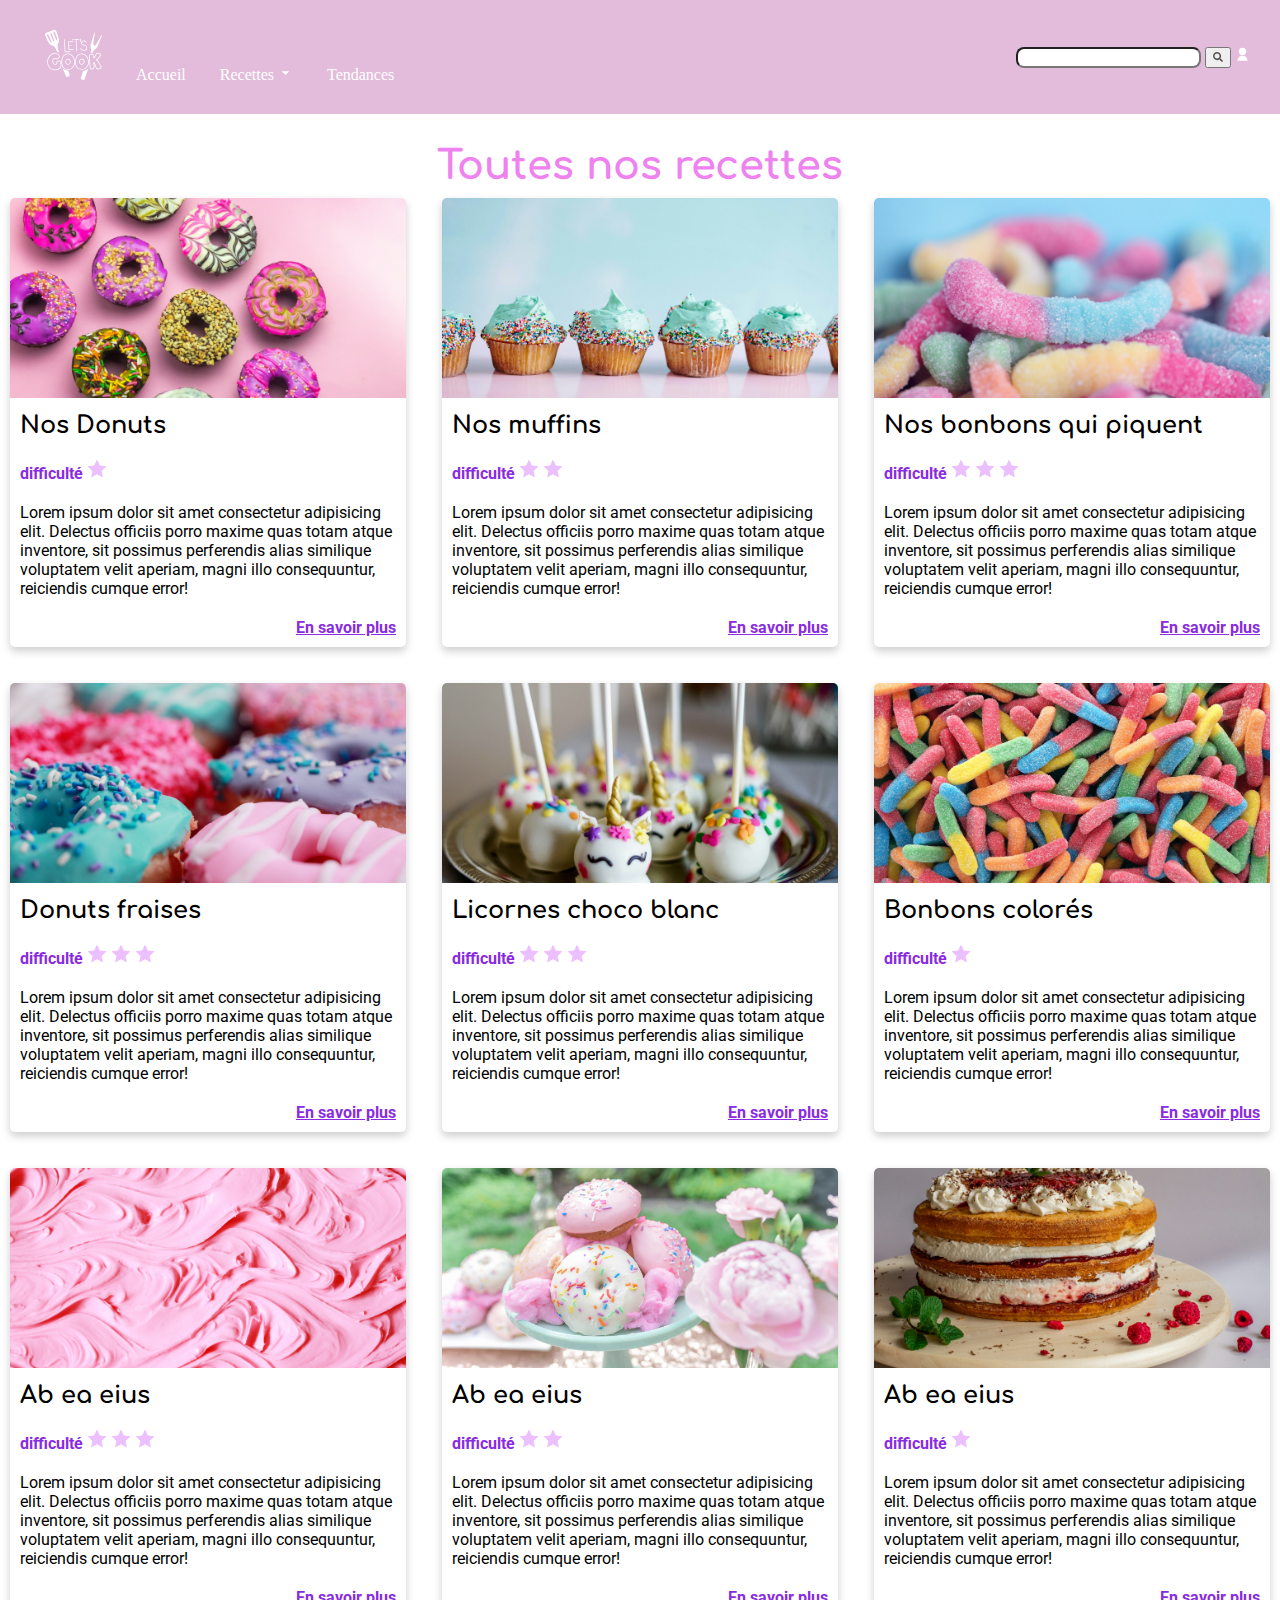
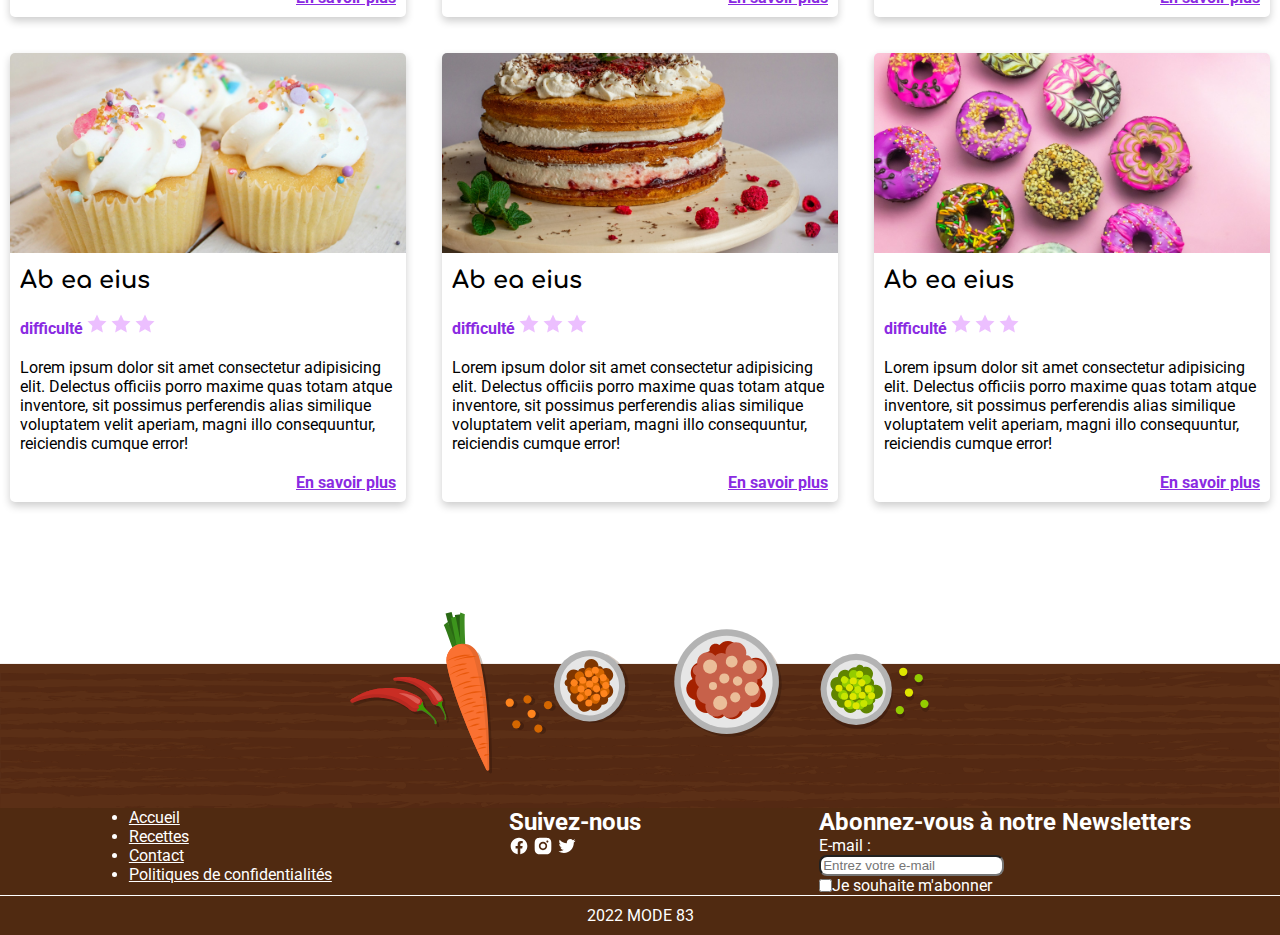
<file: index.html>
<!DOCTYPE html>
<html lang="en">
  <head>
    <meta charset="UTF-8" />
    <meta name="viewport" content="width=device-width, initial-scale=1.0" />
    <title>Recette de cuisine</title>
    <link rel="stylesheet" href="style.css"  />
    
    <link rel="preconnect" href="https://fonts.googleapis.com" />
    <link rel="preconnect" href="https://fonts.gstatic.com" crossorigin />
    <link
      href="https://fonts.googleapis.com/css2?family=Lobster&family=Playfair+Display&family=Roboto&family=Spicy+Rice&display=swap"
      rel="stylesheet"
      <link
      rel="preconnect"
      href="https://fonts.googleapis.com"
    />
    <link rel="preconnect" href="https://fonts.googleapis.com" />
    <link rel="preconnect" href="https://fonts.gstatic.com" crossorigin />
    <link
      href="https://fonts.googleapis.com/css2?family=Comfortaa:wght@500&family=Roboto:wght@300&display=swap"
      rel="stylesheet"
    />
  </head>
  <body>
    <header>
      <div class="navbar d-flex m-v1320">
      <nav>
        <a href="#"><img class="logo" src="images/logo.svg" alt="logo" height="50" /></a>
        <a href="#Accueil">Accueil</a>
        <a href="#Recettes">Recettes <img class="arrow" src="images/arrow-down-s-fill.svg" alt="arrow"></a>
        <a href="Tendances">Tendances</a>
      </nav>
      <div class="formulaire">
       <form action="" method="submit">
        <input class="search-bar" type="text" name="search" placeholder="" votre recherche>
        <button type="search">
        <img class="search-button" src="images/search-solid-white.svg" alt="search-button">
        </button>
        <a href="registrer.html"><img class="formulaire__buttonprofil" src="images/user-fill.svg" alt="user"></a>
       </form>
      </div>
       </div>
      
    </header>
    <!--fin du header-->

    <main>
      <section class="section">
        <h1>Toutes nos recettes</h1>
        <div class="article__contener">
          <article>
          <img class="article__img" src="images/donuts.jpg" alt="burger" />
            <h2 class="second-title">Nos Donuts</h2>
            <h4 class="third-title">
              difficulté
              <img class="star" src="images/star-fill.svg" alt="star" />
            
            </h4>
            <p class="paragraph">
              Lorem ipsum dolor sit amet consectetur adipisicing elit. Delectus
              officiis porro maxime quas totam atque inventore, sit possimus
              perferendis alias similique voluptatem velit aperiam, magni illo
              consequuntur, reiciendis cumque error!
            </p>
            <h4 class="four-title">En savoir plus</h4>
          </article>

          <article>
            <img
              class="article__img"
              src="images/brooke-lark-pGM4sjt_BdQ-unsplash.jpg"
              alt="burger"
            />
            <h2 class="second-title">Nos muffins</h2>
            <h4 class="third-title">
              difficulté
              <img class="star" src="images/star-fill.svg" alt="" />
              <img class="star" src="images/star-fill.svg" alt="" />
              
            </h4>
            <p class="paragraph">
              Lorem ipsum dolor sit amet consectetur adipisicing elit. Delectus
              officiis porro maxime quas totam atque inventore, sit possimus
              perferendis alias similique voluptatem velit aperiam, magni illo
              consequuntur, reiciendis cumque error!
            </p>
            <h4 class="four-title">En savoir plus</h4>
          </article>
          <article>
            <img class="article__img" src="images/piquant.jpg" alt="burger" />
            <h2 class="second-title">Nos bonbons qui piquent</h2>
            <h4 class="third-title">
              difficulté
              <img class="star" src="images/star-fill.svg" alt="" />
              <img class="star" src="images/star-fill.svg" alt="" />
              <img class="star" src="images/star-fill.svg" alt="" />
            </h4>
            <p class="paragraph">
              Lorem ipsum dolor sit amet consectetur adipisicing elit. Delectus
              officiis porro maxime quas totam atque inventore, sit possimus
              perferendis alias similique voluptatem velit aperiam, magni illo
              consequuntur, reiciendis cumque error!
            </p>
            <h4 class="four-title">En savoir plus</h4>
          </article>

          <article>
            <img class="article__img" src="images/donut.jpg" alt="burger" />
            <h2 class="second-title">Donuts fraises</s></h2>
            <h4 class="third-title">
              difficulté
              <img class="star" src="images/star-fill.svg" alt="" />
              <img class="star" src="images/star-fill.svg" alt="" />
              <img class="star" src="images/star-fill.svg" alt="" />
            </h4>
            <p class="paragraph">
              Lorem ipsum dolor sit amet consectetur adipisicing elit. Delectus
              officiis porro maxime quas totam atque inventore, sit possimus
              perferendis alias similique voluptatem velit aperiam, magni illo
              consequuntur, reiciendis cumque error!
            </p>
            <h4 class="four-title">En savoir plus</h4>
          </article>

          <article>
            <img
              class="article__img"
              src="images/tai-s-captures-Dl09VLx2JqM-unsplash (1).jpg"
              alt="burger"
            />
            <h2 class="second-title">Licornes choco blanc</h2>
            <h4 class="third-title">
              difficulté
              <img class="star" src="images/star-fill.svg" alt="" />
              <img class="star" src="images/star-fill.svg" alt="" />
              <img class="star" src="images/star-fill.svg" alt="" />
            </h4>
            <p class="paragraph">
              Lorem ipsum dolor sit amet consectetur adipisicing elit. Delectus
              officiis porro maxime quas totam atque inventore, sit possimus
              perferendis alias similique voluptatem velit aperiam, magni illo
              consequuntur, reiciendis cumque error!
            </p>
            <h4 class="four-title">En savoir plus</h4>
          </article>
          <article>
            <img
              class="article__img"
              src="images/yes-and-studio-XVYz_QeiEBw-unsplash.jpg"
              alt="burger"
            />
            <h2 class="second-title">Bonbons colorés</h2>
            <h4 class="third-title">
              difficulté
              <img class="star" src="images/star-fill.svg" alt="" />
             
            </h4>
            <p class="paragraph">
              Lorem ipsum dolor sit amet consectetur adipisicing elit. Delectus
              officiis porro maxime quas totam atque inventore, sit possimus
              perferendis alias similique voluptatem velit aperiam, magni illo
              consequuntur, reiciendis cumque error!
            </p>
            <h4 class="four-title">En savoir plus</h4>
          </article>

          <article>
            <img
              class="article__img"
              src="images/alexander-grey-5djh4Yb-2zI-unsplash.jpg"
              alt="burger"
            />
            <h2 class="second-title">Ab ea eius</h2>
            <h4 class="third-title">
              difficulté
              <img class="star" src="images/star-fill.svg" alt="" />
              <img class="star" src="images/star-fill.svg" alt="" />
              <img class="star" src="images/star-fill.svg" alt="" />
            </h4>
            <p class="paragraph">
              Lorem ipsum dolor sit amet consectetur adipisicing elit. Delectus
              officiis porro maxime quas totam atque inventore, sit possimus
              perferendis alias similique voluptatem velit aperiam, magni illo
              consequuntur, reiciendis cumque error!
            </p>
            <h4 class="four-title">En savoir plus</h4>
          </article>

          <article>
            <img
              class="article__img"
              src="images/paige-cody-iocdiS6jKx4-unsplash.jpg"
              alt="burger"
            />
            <h2 class="second-title">Ab ea eius</h2>
            <h4 class="third-title">
              difficulté
              <img class="star" src="images/star-fill.svg" alt="" />
              <img class="star" src="images/star-fill.svg" alt="" />
              
            </h4>
            <p class="paragraph">
              Lorem ipsum dolor sit amet consectetur adipisicing elit. Delectus
              officiis porro maxime quas totam atque inventore, sit possimus
              perferendis alias similique voluptatem velit aperiam, magni illo
              consequuntur, reiciendis cumque error!
            </p>
            <h4 class="four-title">En savoir plus</h4>
          </article>
          <article>
            <img
              class="article__img"
              src="images/aneta-voborilova-mlcm6qi9Bu8-unsplash.jpg"
              alt="burger"
            />
            <h2 class="second-title">Ab ea eius</h2>
            <h4 class="third-title">
              difficulté
              <img class="star" src="images/star-fill.svg" alt="star" />
         
            </h4>
            <p class="paragraph">
              Lorem ipsum dolor sit amet consectetur adipisicing elit. Delectus
              officiis porro maxime quas totam atque inventore, sit possimus
              perferendis alias similique voluptatem velit aperiam, magni illo
              consequuntur, reiciendis cumque error!
            </p>
            <h4 class="four-title">En savoir plus</h4>
          </article>

          <article>
            <img
              class="article__img"
              src="images/jennie-brown-MKBoRZEGeiM-unsplash.jpg"
              alt="burger"
            />
            <h2 class="second-title">Ab ea eius</h2>
            <h4 class="third-title">
              difficulté
              <img class="star" src="images/star-fill.svg" alt="star" />
              <img class="star" src="images/star-fill.svg" alt="star" />
              <img class="star" src="images/star-fill.svg" alt="star" />
            </h4>
            <p class="paragraph">
              Lorem ipsum dolor sit amet consectetur adipisicing elit. Delectus
              officiis porro maxime quas totam atque inventore, sit possimus
              perferendis alias similique voluptatem velit aperiam, magni illo
              consequuntur, reiciendis cumque error!
            </p>
            <h4 class="four-title">En savoir plus</h4>
          </article>

          <article>
            <img
              class="article__img"
              src="images/aneta-voborilova-mlcm6qi9Bu8-unsplash.jpg"
              alt="burger"
            />

            <h2 class="second-title">Ab ea eius</h2>
            <h4 class="third-title">
              difficulté
              <img class="star" src="images/star-fill.svg" alt="star" />
              <img class="star" src="images/star-fill.svg" alt="star" />
              <img class="star" src="images/star-fill.svg" alt="star" />
            </h4>
            <p class="paragraph">
              Lorem ipsum dolor sit amet consectetur adipisicing elit. Delectus
              officiis porro maxime quas totam atque inventore, sit possimus
              perferendis alias similique voluptatem velit aperiam, magni illo
              consequuntur, reiciendis cumque error!
            </p>
            <h4 class="four-title">En savoir plus</h4>
          </article>
          <article>
            <img class="article__img" src="images/donuts.jpg" alt="burger" />
            <h2 class="second-title">Ab ea eius</h2>
            <h4 class="third-title">
              difficulté
              <img class="star" src="images/star-fill.svg" alt="star" />
              <img class="star" src="images/star-fill.svg" alt="star" />
              <img class="star" src="images/star-fill.svg" alt="star" />
            </h4>
            <p class="paragraph">
              Lorem ipsum dolor sit amet consectetur adipisicing elit. Delectus
              officiis porro maxime quas totam atque inventore, sit possimus
              perferendis alias similique voluptatem velit aperiam, magni illo
              consequuntur, reiciendis cumque error!
            </p>
            <h4 class="four-title">En savoir plus</h4>
          </article>
        </div>
      </section>
    </main>
    <footer>
      <div class="footer-img"></div>

      <div class="containerfooter">
        <div class="list">
          <ul>
            <li><a href="#">Accueil</a></li>
            <li><a href="#">Recettes</a></li>
            <li><a href="#">Contact</a></li>
            <li><a href="#">Politiques de confidentialités</a></li>
          </ul>
        </div>
        <div>
          <h2>Suivez-nous</h2>
          <img class="containerfooter__icon" src="images/facebook-circle-fill.svg  " alt="Facebook" />
          <img class="containerfooter__icon" src="images/instagram-fill (3).svg" alt="Instagram" />
          <img class="containerfooter__icon" src="images/twitter-fill.svg" alt="Twitter" />
        </div>
        <div class="Subscribe">
          <h2>Abonnez-vous à notre Newsletters</h2>

          <label for="email">E-mail :</label>
          <input
            type="email"
            id="email"
            name="email"
            class="email"
            required
            placeholder="Entrez votre e-mail"
            onclick="expandSearch()"
          />

          <label>
            <input type="checkbox" name="subscribe" /> Je souhaite m'abonner
          </label>
        </div>
    
      </div>
      <div class="border"></div>
      <div class="copieright">2022 MODE 83</div>
    </footer>
  </body>
</html>
</file>
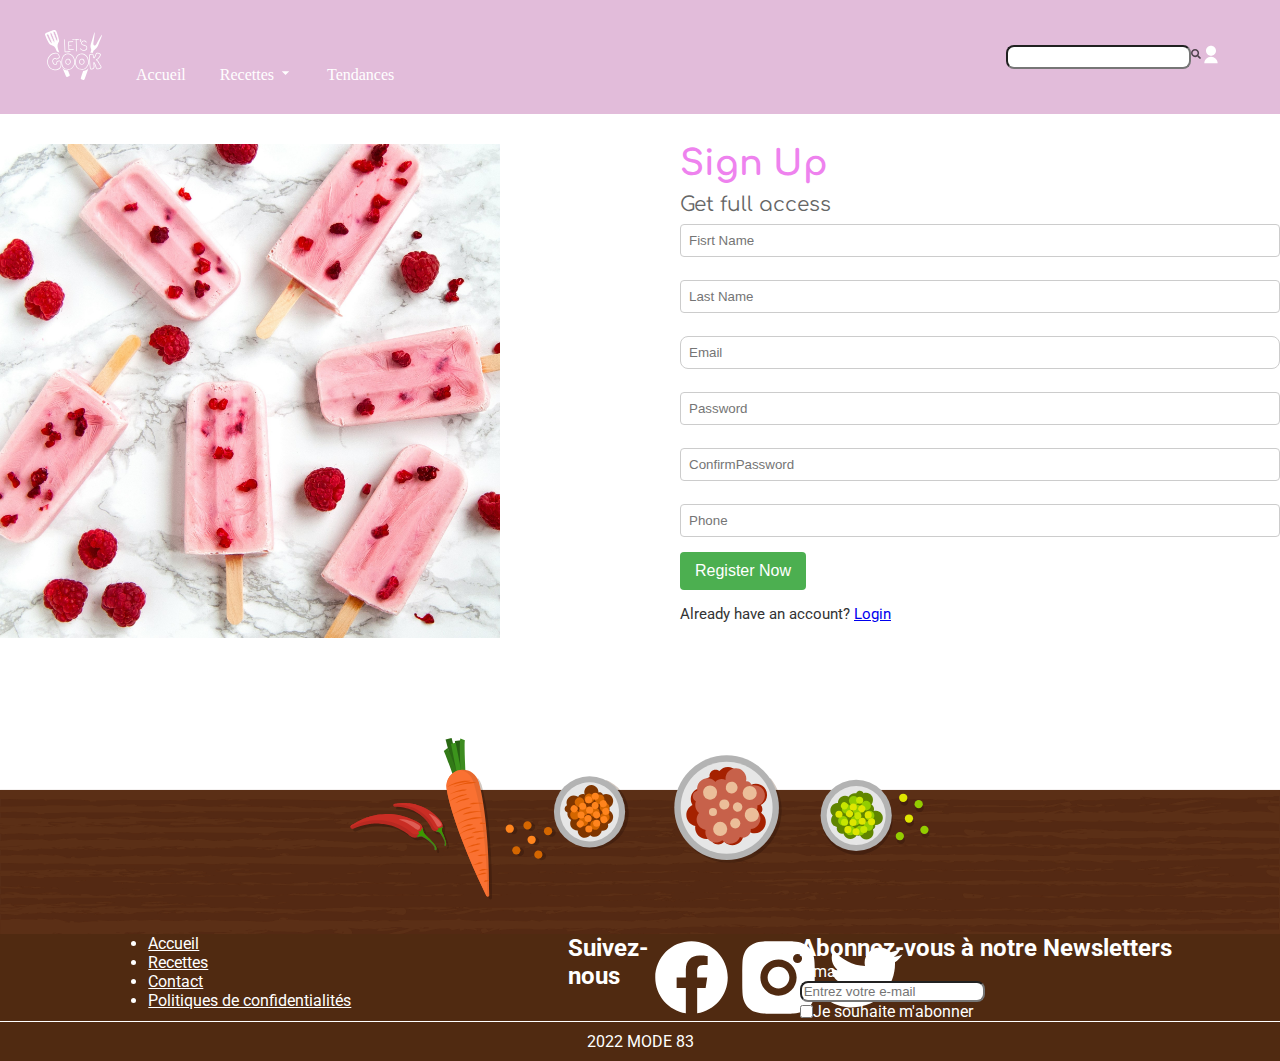
<file: registrer.html>
<!DOCTYPE html>
<html lang="en">
  <head>
    <meta charset="UTF-8" />
    <meta name="viewport" content="width=device-width, initial-scale=1.0" />
    <title>Formulaire</title>
    <link rel="stylesheet" href="registrer.css" />
    <link rel="preconnect" href="https://fonts.googleapis.com" />
    <link rel="preconnect" href="https://fonts.gstatic.com" crossorigin />
    <link
      href="https://fonts.googleapis.com/css2?family=Lobster&family=Playfair+Display&family=Roboto&family=Spicy+Rice&display=swap"
      rel="stylesheet"
      <link
      rel="preconnect"
      href="https://fonts.googleapis.com"
    />
    <link rel="preconnect" href="https://fonts.googleapis.com" />
    <link rel="preconnect" href="https://fonts.gstatic.com" crossorigin />
    <link
      href="https://fonts.googleapis.com/css2?family=Comfortaa:wght@500&family=Roboto:wght@300&display=swap"
      rel="stylesheet"
    />
  </head>
  <body>
    <header>
      <div class="navbar d-flex m-v1320">
        <nav>
          <a href="index.html"><img class="logo" src="images/logo.svg" alt="logo" height="50"
          /></a>
          <a href="#Accueil">Accueil</a>
          <a href="#Recettes"
            >Recettes
            <img class="arrow" src="images/arrow-down-s-fill.svg" alt="arrow"
          /></a>
          <a href="Tendances">Tendances</a>
        </nav>
        <div class="searchcontainer">
          <form class="d-flex" action="" method="submit">
            <input
              class="d-flex search__bar"
              type="text"
              name="search"
              placeholder=""
              votre
              recherche
            />

            <a href="#"
              ><img
                class="search__button"
                src="images/search-solid-white.svg"
                alt="search-button"
            /></a>
            <a href="registrer.html"
              ><img
                class="search__buttonprofil"
                src="images/user-fill.svg"
                alt="user"
            /></a>
          </form>
        </div>
      </div>
    </header>
    <!--fin du header-->
    <main>
      <div class="containerformimg m-v1320 d-flex wrap">
        <img class="containerform__img" src="images/glace.jpg" alt="Logo" />
        <div class="containerform__form">
          <h2 class="containerform__signup">Sign Up</h2>
          <p class="containerform__access">Get full access</p>
          <form class="form">
            <label class="containerform__label d-flex" for="firstName"></label>
            <input
              class="containerform__input"
              type="text"
              id="firstName"
              name="firstName"
              placeholder="Fisrt Name"
              required
            />

            <label class="containerform__label d-flex" for="lastName"></label>
            <input
              class="containerform__input"
              type="text"
              id="lastName"
              name="lastName"
              placeholder="Last Name"
              required
            />

            <label class="containerform__label d-flex" for="email"></label>
            <input
              class="containerform__input"
              type="email"
              id="email"
              name="email"
              placeholder="Email"
              required
            />

            <label class="containerform__label d-flex" for="password"></label>
            <input
              class="containerform__input"
              type="password"
              id="password"
              name="password"
              placeholder="Password"
              required
            />

            <label
              class="containerform__label d-flex"
              for="confirmPassword"
            ></label>
            <input
              class="containerform__input"
              type="password"
              id="confirmPassword"
              name="confirmPassword"
              placeholder="ConfirmPassword"
              required
            />

            <label class="containerform__label d-flex" for="phone"></label>
            <input
              class="containerform__input"
              type="tel"
              id="phone"
              name="phone"
              placeholder="Phone"
            />

            <button class="containerform__button" type="submit">
              Register Now
            </button>
          </form>

          <p class="containerform__link">
            Already have an account? <a href="#">Login</a>
          </p>
        </div>
      </div>
    </main>
    <footer>
      <div class="footer-img"></div>

      <div class="containerfooter d-flex">
        <div>
          <ul>
            <li><a href="#">Accueil</a></li>
            <li><a href="#">Recettes</a></li>
            <li><a href="#">Contact</a></li>
            <li><a href="#">Politiques de confidentialités</a></li>
          </ul>
        </div>
        <div class="containerfooter__follow">
          <h2>Suivez-nous</h2>
          <img
            class="containerfooter__icon"
            src="images/facebook-circle-fill.svg"
            alt="Facebook"
          />
          <img
            class="containerfooter__icon"
            src="images/instagram-fill (3).svg"
            alt="Instagram"
          />
          <img
            class="containerfooter__icon"
            src="images/twitter-fill.svg"
            alt="Twitter"
          />
        </div>
        <div class="Subscribe">
          <h2>Abonnez-vous à notre Newsletters</h2>

          <label class="d-flex" for="email">E-mail :</label>
          <input
            type="email"
            id="email"
            name="email"
            class="email"
            required
            placeholder="Entrez votre e-mail"
            onclick="expandSearch()"
          />

          <label class="d-flex">
            <input type="checkbox" name="subscribe" /> Je souhaite m'abonner
          </label>
        </div>
      </div>
      <div class="border"></div>
      <div class="copieright">2022 MODE 83</div>
    </footer>
  </body>
</html>
</file>
<file: style.css>
* {
  margin: 0%;
  box-sizing: border-box;
}

header {
  background-color: #e2bcda;
  padding: 30px;
  margin-bottom: 30px;
  min-height: 20px;
}

.arrow {
  width: 15px;
}



.navbar {
  
  justify-content: space-between;
  
  margin: auto;
  align-items: center;
}

nav a {
  text-decoration: none;
  padding: 15px;
  color: white;
}

.search-bar {
  border-radius: 8px;
  justify-content: space-around;
}

.search-button {
  width: 10px;
}

.m-v1320 {    /* classe utilitaire max-whidth 1320px  */
  max-width: 1320px;
  
}


.d-flex {  /* classe utilitaire display flex  */
  display: flex;
}


.wrap {  /* classe utilitaire flex-wrap  */
  flex-wrap: wrap;
}

/*fin header*/

.section {
  /* section grand parent */
  display: flex;
  flex-direction: column;
  align-items: center;
}

.article__contener {
  /* div parent */
  display: flex;
  justify-content: space-evenly;
  gap: 16px;
  flex-wrap: wrap;
  max-width: 1320px;
}

.formulaire{
  display:flex;
}

.formulaire__buttonprofil {
 min-width: 15px;
 max-height: 15px;
}

article {
  /* enfant */
  box-shadow: 0 4px 8px 0 rgba(0, 0, 0, 0.2);
  border-radius: 5px;
  flex: 1 1 300px; /* flex grow shrink basis*/
  font-family: Roboto;
  margin: 10px;
}

.article__img {
  object-fit: cover;
  width: 100%;
  height: 200px;
  border-radius: 5px 5px 0px 0px;
}

.second-title {
  text-align: left;
  padding: 10px;
  margin: 0px;
  font-family: "Comfortaa", sans-serif;
}
.star {
  width: 20px;
}

.third-title {
  color: blueviolet;
  text-align: left;
  padding: 10px;
  margin: 0px;
}

.four-title {
  color: blueviolet;
  text-decoration: underline;
  text-align: right;
  padding: 10px;
  margin: 0px;
}

.paragraph {
  text-align: left;
  padding: 10px;
  margin: 0px;
}

/* fin de la section card*/

.footer-img {
  background-image: url(images/cooking.svg);
  background-size: 100%;
  min-height: 300px;
  background-repeat: no-repeat;
  background-position: bottom;
  margin-bottom: -4px;
}

.containerfooter {
  background-color: #502a11;
  color: white;
  display: flex;
  justify-content: space-around;
  font-family: "Roboto", sans-serif;
  min-height: 20px;
}


.containerfooter__icon{
  width: 20px;
  height: 20px;
}

footer a {
  color: white;
  font-family: "Roboto", sans-serif;
}

.border {
  border-bottom: 1px solid rgb(255, 255, 255);
}

.copieright {
  background-color: #502a11;
  color: white;
  text-align: center;
  font-family: "Roboto", sans-serif;
  padding: 10px;
}

label {
  display: flex;
}

#email {
  border-radius: 8px;
}

h1 {
  font-size: 30px;
  color: darkorchid;
  font-family: "Comfortaa", sans-serif;
}

@media screen and (min-width: 600px) {
  h1 {
    font-size: 40px;
    color: violet;
    font-family: "Comfortaa", sans-serif;
  }
}
</file>
<file: registrer.css>
* {
  margin: 0%;
  box-sizing: border-box;
}

header {
  background-color: #e2bcda;
  padding: 30px;
  margin-bottom: 30px;
  min-height: 20px;
}

.arrow {
  width: 15px;
}

.navbar {

  justify-content: space-between;
  margin: auto;
  align-items: center;
  flex-wrap: wrap;
}

nav a {
  text-decoration: none;
  padding: 15px;
  color: white;
}
.searchcontainer{
width: 20%;

}

.search__bar {
  border-radius: 8px;
 
}

.search__button {
  width: 10px;
  height: 10px;
}

.search__buttonprofil{
  width: 20px;
}

.m-v1320 {    /* classe utilitaire max-whidth 1320px  */
  max-width: 1320px;
  
}


.d-flex {  /* classe utilitaire display flex  */
  display: flex;
}


.wrap {  /* classe utilitaire flex-wrap  */
  flex-wrap: wrap;
}


/*fin header*/


.containerformimg { /*Formulaire parent*/
 
    margin: auto;
    background-color: #fff;
    border-radius: 8px;
    justify-content: space-between;

    

    
}

.containerform__img { /*Formulaire image enfant*/
 max-width: 500px;
 flex: 1 1 500px;


}

.containerform__signup { /*Formulaire signup enfant*/
    font-size: 35px;
    margin-bottom: 10px;
    font-family:  'Comfortaa', sans-serif;
    color: violet;
}

.containerform__access { /*Formulaire acess enfant*/
    font-size: 20px;
    color: #666;
    font-family:  'Comfortaa', sans-serif;
}

form{
  width: 600px;
}


.containerform__label {
  margin-bottom: 8px;
}

.containerform__input {
    width: 100%;
    padding: 8px;
    margin-bottom: 15px;
    box-sizing: border-box;
    border: 1px solid #ccc;
    border-radius: 4px;
}

.containerform__button {
    background-color: #4caf50;
    color: #fff;
    padding: 10px 15px;
    border: none;
    border-radius: 4px;
    cursor: pointer;
    font-size: 16px;
}

form button:hover {
    background-color: #45a049;
}

.containerform__link {
    margin-top: 15px;
    font-size: 15px;
    color: #333;
    font-family:"Roboto", sans-serif;
}

.footer-img {
    background-image: url(images/cooking.svg);
    background-size: 100%;
    min-height: 300px;
    background-repeat: no-repeat;
    background-position: bottom;
    margin-bottom: -4px;
  }
  
  .containerfooter {
    background-color: #502a11;
    color: white;
    justify-content: space-around;
    font-family: "Roboto", sans-serif;
    min-height: 20px;
    flex-wrap: wrap;
  }
  
  footer a {
    color: white;
    font-family: "Roboto", sans-serif;
  }

  .containerfooter__follow{
    width: 15px;
    display: flex;
    
  }

  
  .border {
    border-bottom: 1px solid rgb(255, 255, 255);
  }
  
  .copieright {
    background-color: #502a11;
    color: white;
    text-align: center;
    font-family: "Roboto", sans-serif;
    padding: 10px;
  }
  

  
  #email {
    border-radius: 8px;
  }
  
  h1 {
    font-size: 30px;
    color: darkorchid;
    font-family: 'Comfortaa', sans-serif;
  }
  
  @media screen and (min-width: 600px) {
    h1 {
      font-size: 50px;
      color: violet;
      font-family: 'Comfortaa', sans-serif;
    }
  }
</file>
